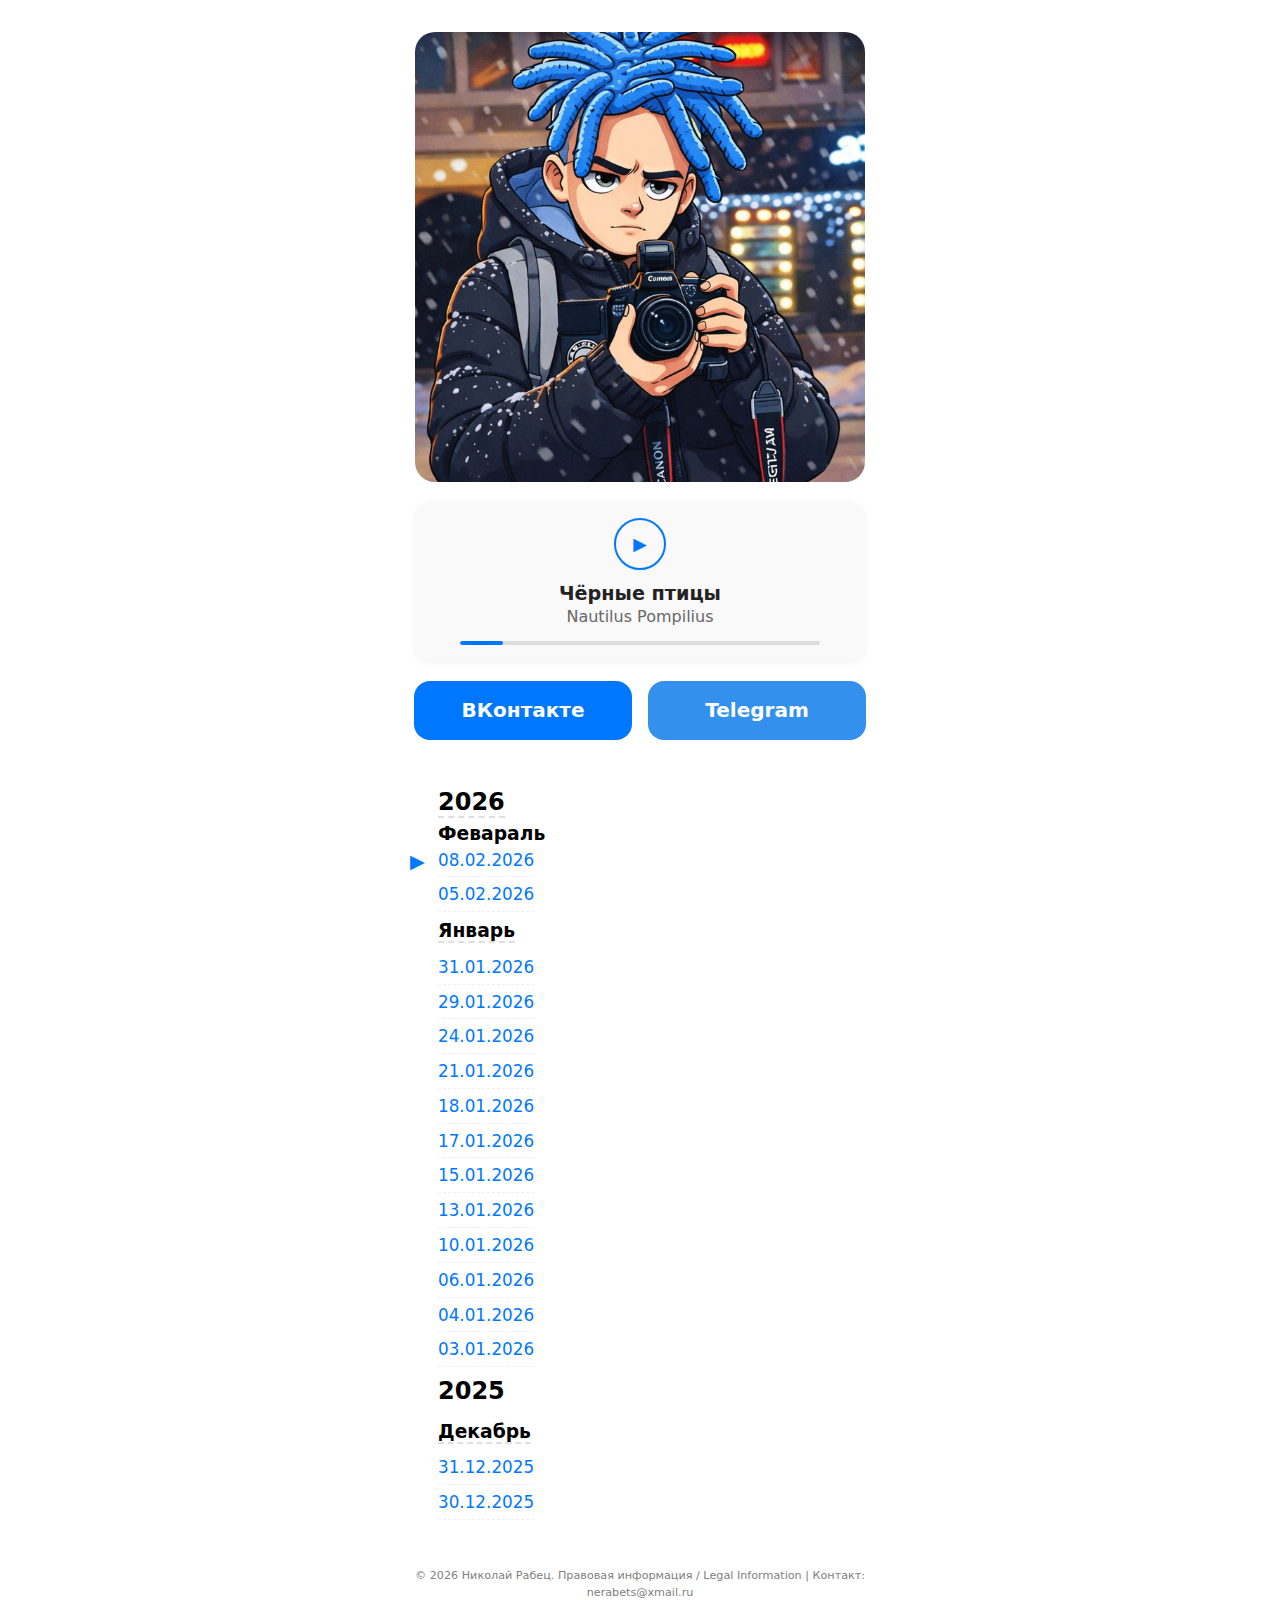
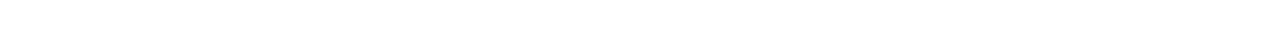
<file: index.html>
<!DOCTYPE html>
<html lang="ru">
<head>
  <meta charset="UTF-8" />
  <meta name="viewport" content="width=device-width, initial-scale=1.0" />
  <link rel="stylesheet" href="css/reset.css" />
  <link rel="stylesheet" href="css/style.css" />
  <title>хаб моих надежд</title>
</head>
<body>
  <div class="container">
    <img src="logo.jpg" alt="Фото автора" class="hero-image" />

    <!-- Плеер -->
    <div class="player">
      <a href="https://music.yandex.ru/album/10270/track/53728703?utm_source=web&utm_medium=copy_link" target="_blank" rel="noopener" class="play-btn" aria-label="Слушать трек «Чёрные птицы» на Яндекс.Музыке (внешний сайт)">▶</a>
      <div class="track-info">
        <div class="track-title">Чёрные птицы</div>
        <div class="track-artist">Nautilus Pompilius</div>
      </div>
      <div class="player-controls">
        <div class="timeline">
          <div class="progress" style="width: 12%"></div>
        </div>
      </div>
    </div>

    <!-- Отобранное -->
    <div class="buttons-group">
      <a href="https://vk.com/nerabets" target="_blank" rel="noopener" class="btn btn--vk">ВКонтакте</a>
      <a href="https://t.me/nerabets" target="_blank" rel="noopener" class="btn btn--tg">Telegram</a>
      <!-- <a href="https://t.me/nerabetsph" target="_blank" rel="noopener" class="btn btn--avito">Avito</a> -->
    </div>

    <!-- Архив -->
    <div class="archive">
      <h2><a target="_blank" rel="noopener" class="dotted-link" href="https://disk.yandex.ru/d/ADAg1alMNuzjkg">2026</a></h2>
      <h3 id="february-2026">
        Февараль
      </h3>
        <ul>
          <li><a target="_blank" rel="noopener" href="https://disk.yandex.ru/d/i1GjNac-A_CGFQ">08.02.2026</a></li>
          <li><a target="_blank" rel="noopener" href="https://disk.yandex.ru/d/0d9hBuw8-ZFj9w">05.02.2026</a></li> 
        <ul>
      
      <h3 id="january-2026">
        <a target="_blank" rel="noopener" class="dotted-link" href="https://disk.yandex.ru/d/gV7FJLAewxLyjA">Январь</a>
      </h3>
      <ul>
        <li><a target="_blank" rel="noopener" href="https://disk.yandex.ru/d/zGtCRTaB4xPK2w">31.01.2026</a></li>
        <li><a target="_blank" rel="noopener" href="https://disk.yandex.ru/d/zbeAJ-At5_dRqw">29.01.2026</a></li>
        <li><a target="_blank" rel="noopener" href="https://disk.yandex.ru/d/XhP_2wd3eIgggA">24.01.2026</a></li>
        <li><a target="_blank" rel="noopener" href="https://disk.yandex.ru/d/AoSDE3fNb62OOA">21.01.2026</a></li>
        <li><a target="_blank" rel="noopener" href="https://disk.yandex.ru/d/fXOKKXs6uTtv3w">18.01.2026</a></li>
        <li><a target="_blank" rel="noopener" href="https://disk.yandex.ru/d/_cK9axuU-dhv8g">17.01.2026</a></li>
        <li><a target="_blank" rel="noopener" href="https://disk.yandex.ru/d/IKhBv2hpV_QTmw">15.01.2026</a></li>
        <li><a target="_blank" rel="noopener" href="https://disk.yandex.ru/d/SHTO3NmorEDi8g">13.01.2026</a></li>
        <li><a target="_blank" rel="noopener" href="https://disk.yandex.ru/d/af4tOwSe2vxt8g">10.01.2026</a></li>
        <li><a target="_blank" rel="noopener" href="https://disk.yandex.ru/d/MdhfdWgdwN1sdQ">06.01.2026</a></li>
        <li><a target="_blank" rel="noopener" href="https://disk.yandex.ru/d/kXXRwaYpD7Ys5A">04.01.2026</a></li>
        <li><a target="_blank" rel="noopener" href="https://disk.yandex.ru/d/ZGRBuqVLqy0X4w">03.01.2026</a></li>
      </ul>

      <h2>2025</h2>
      <h3 id="december-2025">
        <a target="_blank" rel="noopener" class="dotted-link" href="https://disk.yandex.ru/d/D1zKgDZuhOAPeg">Декабрь</a>
      </h3>
      <ul>
        <li><a target="_blank" rel="noopener" href="https://disk.yandex.ru/d/TFCds8IK0cyzAg">31.12.2025</a></li>
        <li><a target="_blank" rel="noopener" href="https://disk.yandex.ru/d/JIdrtoPdgHo4_A">30.12.2025</a></li>
      </ul>
    </div>

    <footer>
      <p class="mini-gray">
        © 2026 Николай Рабец. 
        <a href="/legal.html" class="footer-link">Правовая информация / Legal Information</a> | 
        Контакт: <a href="mailto:nerabets@xmail.ru">nerabets@xmail.ru</a>
      </p>
    </footer>
  </div>
  
</body>
<div id="game-cursor" aria-hidden="true">▶</div>
<script src="js/cursor.js"></script>

</html>
</file>
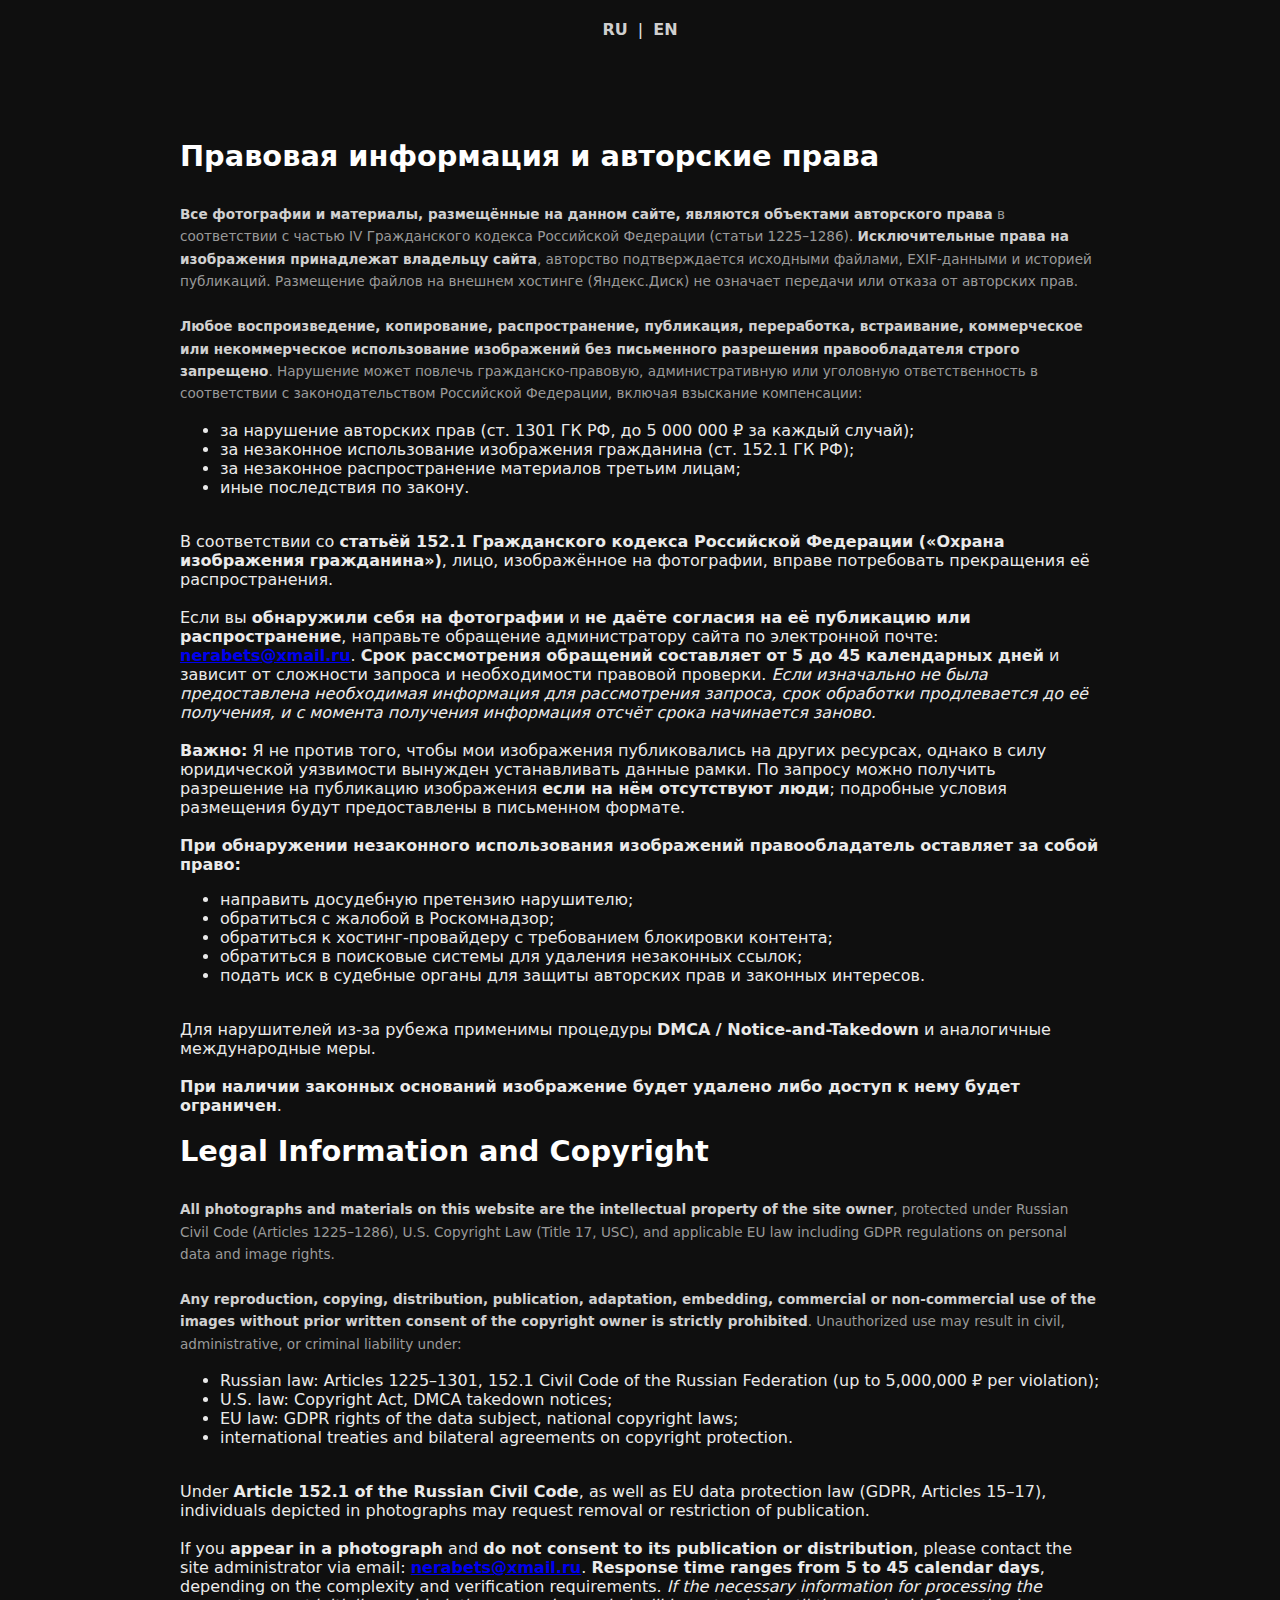
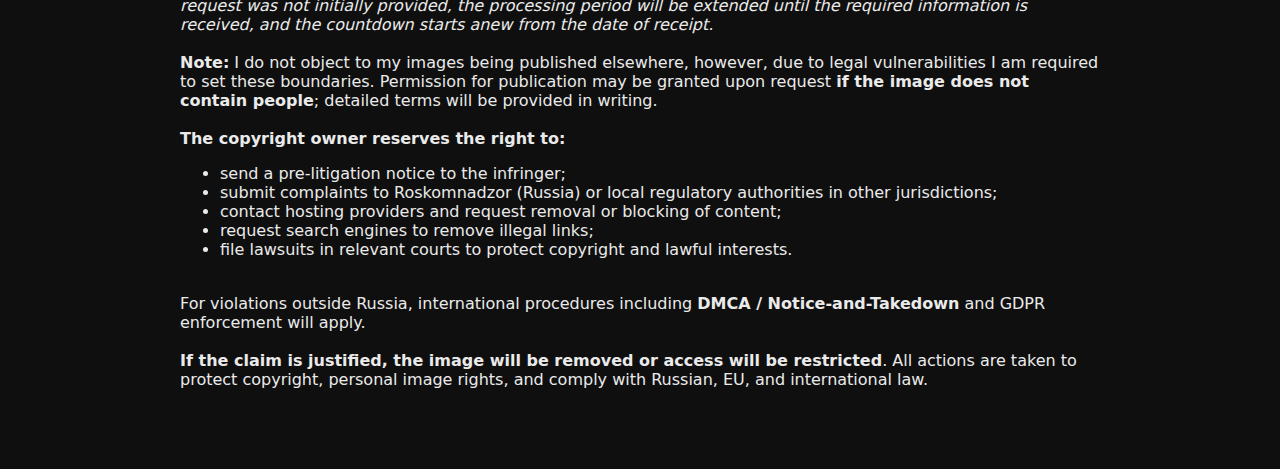
<file: legal.html>
<!DOCTYPE html>
<html lang="ru">
<head>
  <meta charset="UTF-8" />
  <title>Правовая информация / Legal Information</title>
  <meta name="viewport" content="width=device-width, initial-scale=1.0" />
  <link rel="stylesheet" href="/css/legal.css" />
</head>
<body>
  <header class="legal-header">
    <nav>
      <a href="#ru" class="lang-link">RU</a> | 
      <a href="#en" class="lang-link">EN</a>
    </nav>
  </header>

  <main class="legal-container">
    <!-- =================== RUSSIAN VERSION =================== -->
    <section id="ru">
      <h1>Правовая информация и авторские права</h1>
      <p class="mini-gray">
        <strong>Все фотографии и материалы, размещённые на данном сайте, являются объектами авторского права</strong> в соответствии с частью IV Гражданского кодекса Российской Федерации (статьи 1225–1286).  
        <strong>Исключительные права на изображения принадлежат владельцу сайта</strong>, авторство подтверждается исходными файлами, EXIF-данными и историей публикаций.  
        Размещение файлов на внешнем хостинге (Яндекс.Диск) не означает передачи или отказа от авторских прав.
        <br><br>

        <strong>Любое воспроизведение, копирование, распространение, публикация, переработка, встраивание, коммерческое или некоммерческое использование изображений без письменного разрешения правообладателя строго запрещено</strong>.  
        Нарушение может повлечь гражданско-правовую, административную или уголовную ответственность в соответствии с законодательством Российской Федерации, включая взыскание компенсации:
        <ul>
          <li>за нарушение авторских прав (ст. 1301 ГК РФ, до 5 000 000 ₽ за каждый случай);</li>
          <li>за незаконное использование изображения гражданина (ст. 152.1 ГК РФ);</li>
          <li>за незаконное распространение материалов третьим лицам;</li>
          <li>иные последствия по закону.</li>
        </ul>
        <br>

        В соответствии со <strong>статьёй 152.1 Гражданского кодекса Российской Федерации («Охрана изображения гражданина»)</strong>, лицо, изображённое на фотографии, вправе потребовать прекращения её распространения.
        <br><br>

        Если вы <strong>обнаружили себя на фотографии</strong> и <strong>не даёте согласия на её публикацию или распространение</strong>, направьте обращение администратору сайта по электронной почте:  
        <strong><a href="mailto:nerabets@xmail.ru">nerabets@xmail.ru</a></strong>.  

        <strong>Срок рассмотрения обращений составляет от 5 до 45 календарных дней</strong> и зависит от сложности запроса и необходимости правовой проверки.  
        <em>Если изначально не была предоставлена необходимая информация для рассмотрения запроса, срок обработки продлевается до её получения, и с момента получения информация отсчёт срока начинается заново.</em>
        <br><br>

        <strong>Важно:</strong> Я не против того, чтобы мои изображения публиковались на других ресурсах, однако в силу юридической уязвимости вынужден устанавливать данные рамки.  
        По запросу можно получить разрешение на публикацию изображения <strong>если на нём отсутствуют люди</strong>; подробные условия размещения будут предоставлены в письменном формате.
        <br><br>

        <strong>При обнаружении незаконного использования изображений правообладатель оставляет за собой право:</strong>
        <ul>
          <li>направить досудебную претензию нарушителю;</li>
          <li>обратиться с жалобой в Роскомнадзор;</li>
          <li>обратиться к хостинг-провайдеру с требованием блокировки контента;</li>
          <li>обратиться в поисковые системы для удаления незаконных ссылок;</li>
          <li>подать иск в судебные органы для защиты авторских прав и законных интересов.</li>
        </ul>
        <br>

        Для нарушителей из-за рубежа применимы процедуры <strong>DMCA / Notice-and-Takedown</strong> и аналогичные международные меры.
        <br><br>

        <strong>При наличии законных оснований изображение будет удалено либо доступ к нему будет ограничен</strong>.
      </p>
    </section>

    <!-- =================== ENGLISH VERSION =================== -->
    <section id="en">
      <h1>Legal Information and Copyright</h1>
      <p class="mini-gray">
        <strong>All photographs and materials on this website are the intellectual property of the site owner</strong>, protected under Russian Civil Code (Articles 1225–1286), U.S. Copyright Law (Title 17, USC), and applicable EU law including GDPR regulations on personal data and image rights.
        <br><br>

        <strong>Any reproduction, copying, distribution, publication, adaptation, embedding, commercial or non-commercial use of the images without prior written consent of the copyright owner is strictly prohibited</strong>.  
        Unauthorized use may result in civil, administrative, or criminal liability under:
        <ul>
          <li>Russian law: Articles 1225–1301, 152.1 Civil Code of the Russian Federation (up to 5,000,000 ₽ per violation);</li>
          <li>U.S. law: Copyright Act, DMCA takedown notices;</li>
          <li>EU law: GDPR rights of the data subject, national copyright laws;</li>
          <li>international treaties and bilateral agreements on copyright protection.</li>
        </ul>
        <br>

        Under <strong>Article 152.1 of the Russian Civil Code</strong>, as well as EU data protection law (GDPR, Articles 15–17), individuals depicted in photographs may request removal or restriction of publication.
        <br><br>

        If you <strong>appear in a photograph</strong> and <strong>do not consent to its publication or distribution</strong>, please contact the site administrator via email:  
        <strong><a href="mailto:nerabets@xmail.ru">nerabets@xmail.ru</a></strong>.  

        <strong>Response time ranges from 5 to 45 calendar days</strong>, depending on the complexity and verification requirements.  
        <em>If the necessary information for processing the request was not initially provided, the processing period will be extended until the required information is received, and the countdown starts anew from the date of receipt.</em>
        <br><br>

        <strong>Note:</strong> I do not object to my images being published elsewhere, however, due to legal vulnerabilities I am required to set these boundaries.  
        Permission for publication may be granted upon request <strong>if the image does not contain people</strong>; detailed terms will be provided in writing.
        <br><br>

        <strong>The copyright owner reserves the right to:</strong>
        <ul>
          <li>send a pre-litigation notice to the infringer;</li>
          <li>submit complaints to Roskomnadzor (Russia) or local regulatory authorities in other jurisdictions;</li>
          <li>contact hosting providers and request removal or blocking of content;</li>
          <li>request search engines to remove illegal links;</li>
          <li>file lawsuits in relevant courts to protect copyright and lawful interests.</li>
        </ul>
        <br>

        For violations outside Russia, international procedures including <strong>DMCA / Notice-and-Takedown</strong> and GDPR enforcement will apply.
        <br><br>

        <strong>If the claim is justified, the image will be removed or access will be restricted</strong>.  
        All actions are taken to protect copyright, personal image rights, and comply with Russian, EU, and international law.
      </p>
    </section>
  </main>
</body>
</html>
</file>
<file: css/legal.css>
body {
  margin: 0;
  font-family: system-ui, -apple-system, BlinkMacSystemFont, "Segoe UI", Roboto, Ubuntu, Cantarell, "Helvetica Neue", Arial, sans-serif;
  background: #0f0f0f;
  color: #eaeaea;
}

.legal-container {
  max-width: 920px;
  margin: 80px auto;
  padding: 0 20px;
}

h1 {
  font-size: 1.8rem;
  margin-bottom: 30px;
  font-weight: 700;
  color: #fff;
}

.mini-gray {
  font-size: 0.85rem;
  color: #9a9a9a;
  line-height: 1.65;
}

.mini-gray strong {
  color: #d0d0d0;
  font-weight: 600;
}

.mini-gray a {
  color: #cfcfcf;
  text-decoration: underline;
}

.mini-gray a:hover {
  color: white;
}

.mini-gray ul {
  margin: 0.5em 0 1em 1.2em;
}

.mini-gray ul li {
  margin-bottom: 0.5em;
}

.legal-header {
  text-align: center;
  padding: 20px 0;
}

.lang-link {
  color: #cfcfcf;
  text-decoration: none;
  font-weight: 600;
  margin: 0 5px;
}

.lang-link:hover {
  color: white;
}
</file>
<file: css/style.css>
/* Универсальный сброс (если reset.css не делает этого) */
* {
  box-sizing: border-box;
}

body {
  margin: 0;
  padding: 0;
  background-color: #fff;
  color: #000;
  font-family: system-ui, sans-serif;
  -webkit-font-smoothing: antialiased;
  -moz-osx-font-smoothing: grayscale;
  text-rendering: optimizeLegibility;
  font-synthesis: none;
  /* Убрано display: flex и min-height: 100dvh — чтобы длинный контент скроллился */
}

/* Основной контейнер — ограничивает максимальную ширину и задаёт отступы */
.container {
  width: 100%;
  max-width: 500px;
  padding: 2rem 1.5rem; /* Отступы сверху/снизу + по бокам */
  margin: 0 auto; /* Центрирование по горизонтали */
  display: flex;
  flex-direction: column;
  align-items: center;
  gap: 1.25rem;
}

footer {
  text-align: center;
}

/* Изображение */
.hero-image {
  width: 100%;
  max-width: 450px;
  height: auto;
  border-radius: 20px;
  display: block;
}

/* Общие стили кнопок */
.btn {
  display: flex;
  justify-content: center;
  align-items: center;
  text-decoration: none;
  font-weight: 600;
  padding: 0.9rem 1.1rem;
  border-radius: 16px;
  font-size: clamp(1rem, 2.8vw, 1.25rem);
  min-height: 3.4rem;
  transition: opacity 0.2s;
  cursor: pointer;
  color: white;
}

/* Кнопка "Сырое" — одиночная, на всю ширину контейнера */
.btn--raw {
  width: 100%;
  background-color: #f0f0f0;
  color: #000;
}

/* Группа кнопок "Отобранное" */
.buttons-group {
  display: flex;
  flex-wrap: wrap;
  justify-content: center;
  gap: 1rem;
  width: 100%;
}

/* Кнопки внутри группы — растягиваются, но не более 2 в ряд */
.btn--vk,
.btn--tg,
.btn--avito {
  flex: 1;
  min-width: 160px;
  max-width: calc(50% - 0.5rem);
}

.btn--vk { background-color: #0077FF; }
.btn--tg { background-color: #3390EC; }
.btn--avito { background-color: #ffffff; color: #000; border: 1px solid black; }

/* === Обновлённый плеер === */
.player {
  display: flex;
  flex-direction: column;
  align-items: center;
  gap: 0.75rem;
  width: 100%;
  max-width: 450px;
  background: #f9f9f9;
  padding: 1rem;
  border-radius: 16px;
  box-shadow: 0 2px 8px rgba(0,0,0,0.05);
}

.play-btn {
  background: none;
  border: 2px solid #0077FF;
  width: 52px;
  height: 52px;
  border-radius: 50%;
  font-size: 1.1rem;
  color: #0077FF;
  text-decoration: none;
  display: flex;
  justify-content: center;
  align-items: center;
  transition: all 0.2s;
}

.play-btn:hover {
  background: #0077FF;
  color: white;
}

.track-info {
  text-align: center;
  color: #222;
}

.track-title {
  font-weight: 700;
  font-size: clamp(1rem, 3vw, 1.2rem);
  line-height: 1.2;
}

.track-artist {
  font-size: clamp(0.875rem, 2.5vw, 1rem);
  color: #666;
}

/* Элементы управления */
.player-controls {
  display: flex;
  align-items: center;
  gap: 0.6rem;
  width: 100%;
  max-width: 360px;
}

.control {
  font-size: 1.1rem;
  opacity: 0.5;
}

.timeline {
  flex: 1;
  height: 4px;
  background: #ddd;
  border-radius: 2px;
  overflow: hidden;
}

.progress {
  height: 100%;
  background: #0077FF;
  border-radius: 2px;
}

/* Архив — список папок под основным блоком */
.archive {
  width: 100%;
  max-width: 500px;
  padding: 0 1.5rem;
  margin: 1.5rem auto 2rem;
}

.archive ul {
  list-style: none;
  padding: 0;
  margin: 0;
  display: flex;
  flex-direction: column;
  gap: 0.6rem;
}

.archive li a {
  color: #0077FF;
  text-decoration: none;
  font-size: clamp(0.95rem, 2.5vw, 1.05rem);
  padding: 0.4rem 0;
  border-bottom: 1px dashed #eee;
  transition: color 0.2s;
}

.archive li a:hover {
  color: #0055cc;
}

.dotted-link {
  text-decoration: none;
  border-bottom: 2px dashed #5050502e;
}

.mini-gray {
  font-size: 0.7rem;
  color: gray;
}

/* === Кастомный курсор для навигации по датам === */
#game-cursor {
  position: absolute;
  z-index: 10000;
  pointer-events: none;
  font-size: 1.2rem;
  font-weight: bold;
  color: #0077FF;
  opacity: 0;
  transform: translateX(-10px);
  transition: opacity 0.15s, transform 0.15s;
  top: 0;
  left: 0;
}

#game-cursor.visible {
  opacity: 1;
  transform: translateX(0);
}

/* Убираем стандартную фокус-рамку с дат */
.archive li a:focus {
  outline: none;
}

@media (max-width: 600px) {
  /* Отступы между элементами: даты, месяцы, годы */
  /* .archive > h2, */
  .archive > h3,
  .archive ul {
    margin-bottom: 1rem; /* отступ снизу у каждого блока */
  }

  /* Ссылки в заголовках годов */
  .archive > h2 a.dotted-link {
    display: inline-block;
    padding: 0.6rem 0;
    min-height: 2.4rem;
  }

  /* Ссылки в заголовках месяцев */
  .archive > h3 a.dotted-link {
    display: inline-block;
    padding: 0.6rem 0;
    min-height: 2.4rem;
  }

  /* Сами даты внутри <li> */
  .archive li a {
    padding: 0.6rem 0;
    min-height: 2.4rem;
  }

  /* Дополнительно: чуть больше gap между датами */
  .archive ul {
    gap: 1.2rem;
  }
}



/* На очень узких экранах — кнопки становятся по одной */
@media (max-width: 360px) {
  .btn--vk,
  .btn--tg {
    max-width: 100%;
  }
}


/* === ТЁМНАЯ ТЕМА === */

/* 1. Системная тёмная тема (если не задан data-theme="light") */
@media (prefers-color-scheme: dark) {
  html:not([data-theme="light"]) body {
    background-color: #121212;
    color: #e0e0e0;
  }

  html:not([data-theme="light"]) .track-info,
  html:not([data-theme="light"]) .track-title,
  html:not([data-theme="light"]) .track-artist,
  html:not([data-theme="light"]) .mini-gray {
    color: #e0e0e0;
  }

  html:not([data-theme="light"]) .archive li a {
    color: #4da6ff;
  }
  html:not([data-theme="light"]) .archive li a:hover {
    color: #80ccff;
  }

  html:not([data-theme="light"]) .dotted-link {
    border-bottom-color: #555;
    color: #bbddff;
  }

  html:not([data-theme="light"]) .player {
    background: #1e1e1e;
    box-shadow: 0 2px 8px rgba(0, 0, 0, 0.3);
  }

  html:not([data-theme="light"]) .play-btn {
    border-color: #4da6ff;
    color: #4da6ff;
  }
  html:not([data-theme="light"]) .play-btn:hover {
    background: #4da6ff;
    color: white;
  }

  html:not([data-theme="light"]) .timeline {
    background: #333;
  }

  html:not([data-theme="light"]) #game-cursor {
    color: #4da6ff;
  }

  html:not([data-theme="light"]) .btn--raw {
    background-color: #2a2a2a;
    color: #e0e0e0;
  }

  html:not([data-theme="light"]) .btn--avito {
    background-color: #1e1e1e;
    color: #e0e0e0;
    border-color: #555;
  }
}

/* 2. Принудительная тёмная тема через data-theme="dark" */
html[data-theme="dark"] body {
  background-color: #121212;
  color: #e0e0e0;
}

html[data-theme="dark"] .track-info,
html[data-theme="dark"] .track-title,
html[data-theme="dark"] .track-artist,
html[data-theme="dark"] .mini-gray {
  color: #e0e0e0;
}

html[data-theme="dark"] .archive li a {
  color: #4da6ff;
}
html[data-theme="dark"] .archive li a:hover {
  color: #80ccff;
}

html[data-theme="dark"] .dotted-link {
  border-bottom-color: #555;
  color: #bbddff;
}

html[data-theme="dark"] .player {
  background: #1e1e1e;
  box-shadow: 0 2px 8px rgba(0, 0, 0, 0.3);
}

html[data-theme="dark"] .play-btn {
  border-color: #4da6ff;
  color: #4da6ff;
}
html[data-theme="dark"] .play-btn:hover {
  background: #4da6ff;
  color: white;
}

html[data-theme="dark"] .timeline {
  background: #333;
}

html[data-theme="dark"] #game-cursor {
  color: #4da6ff;
}

html[data-theme="dark"] .btn--raw {
  background-color: #2a2a2a;
  color: #e0e0e0;
}

html[data-theme="dark"] .btn--avito {
  background-color: #1e1e1e;
  color: #e0e0e0;
  border-color: #555;
}
</file>
